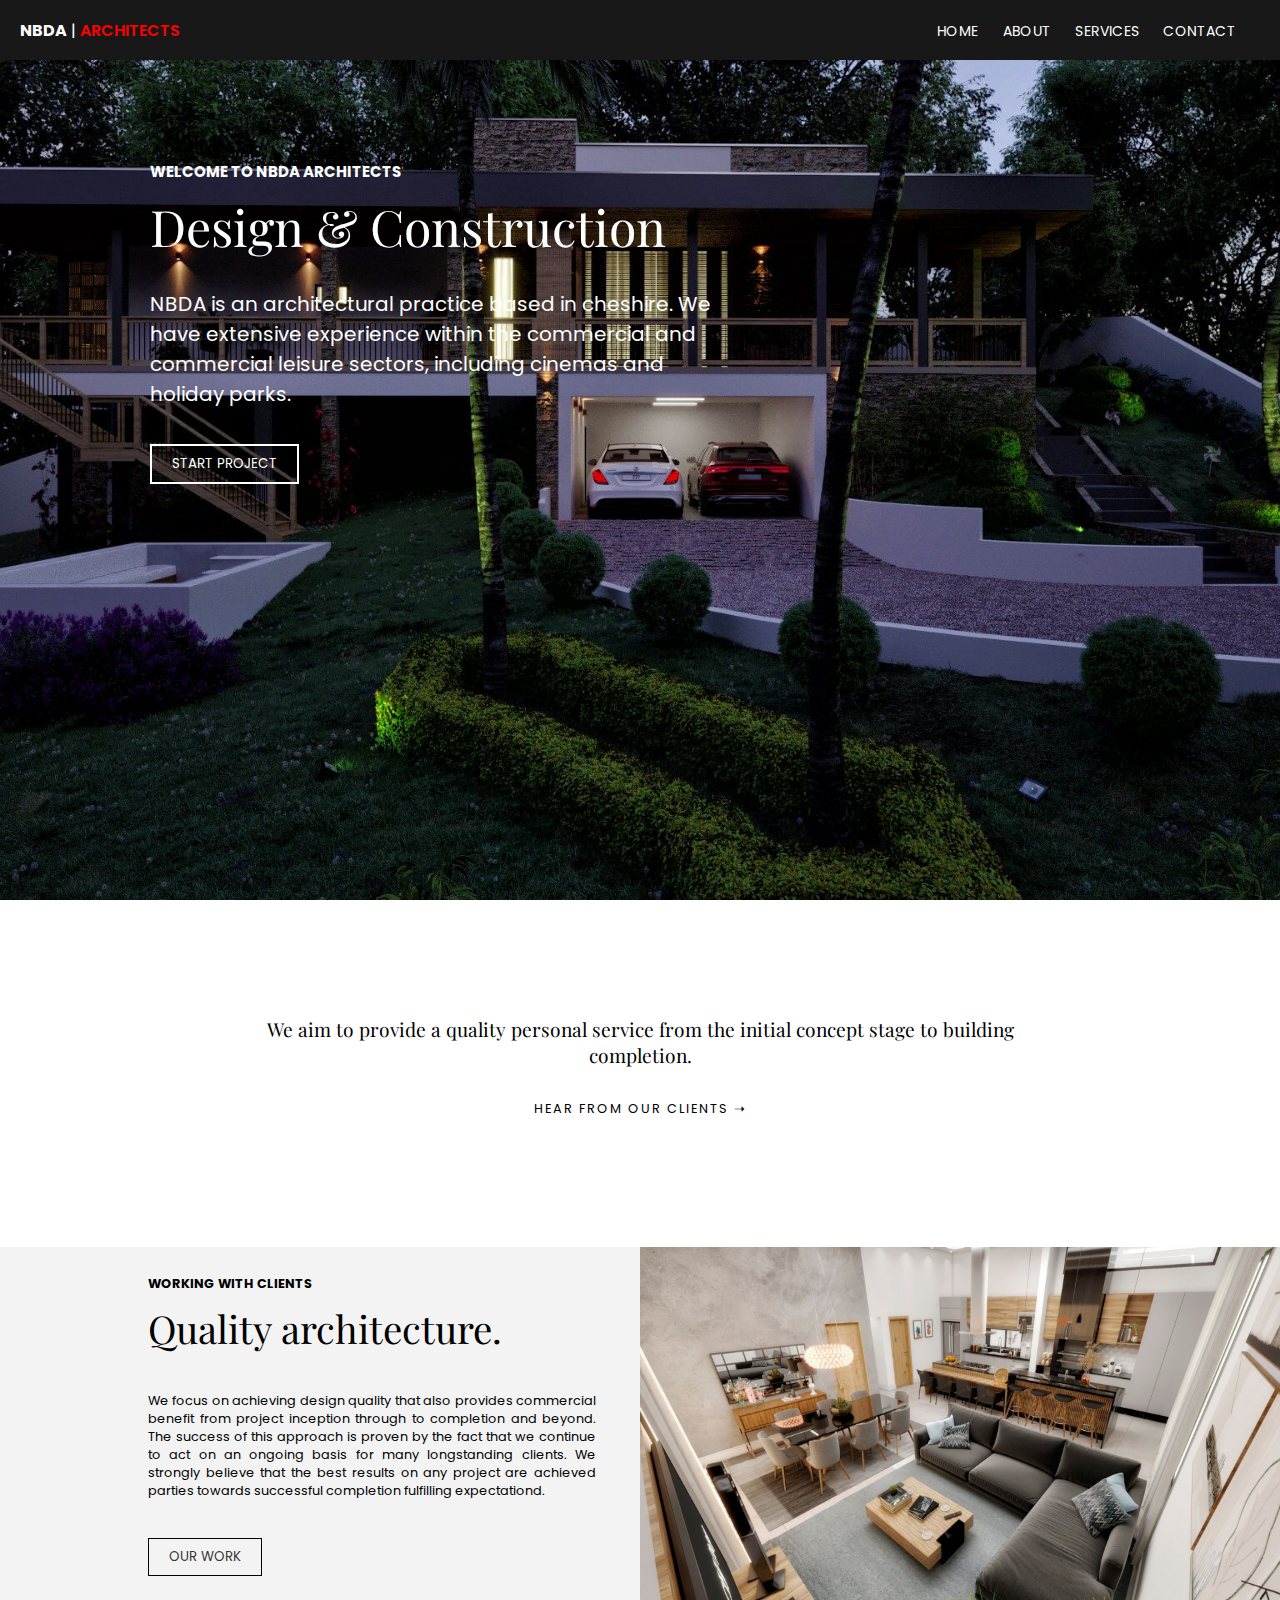
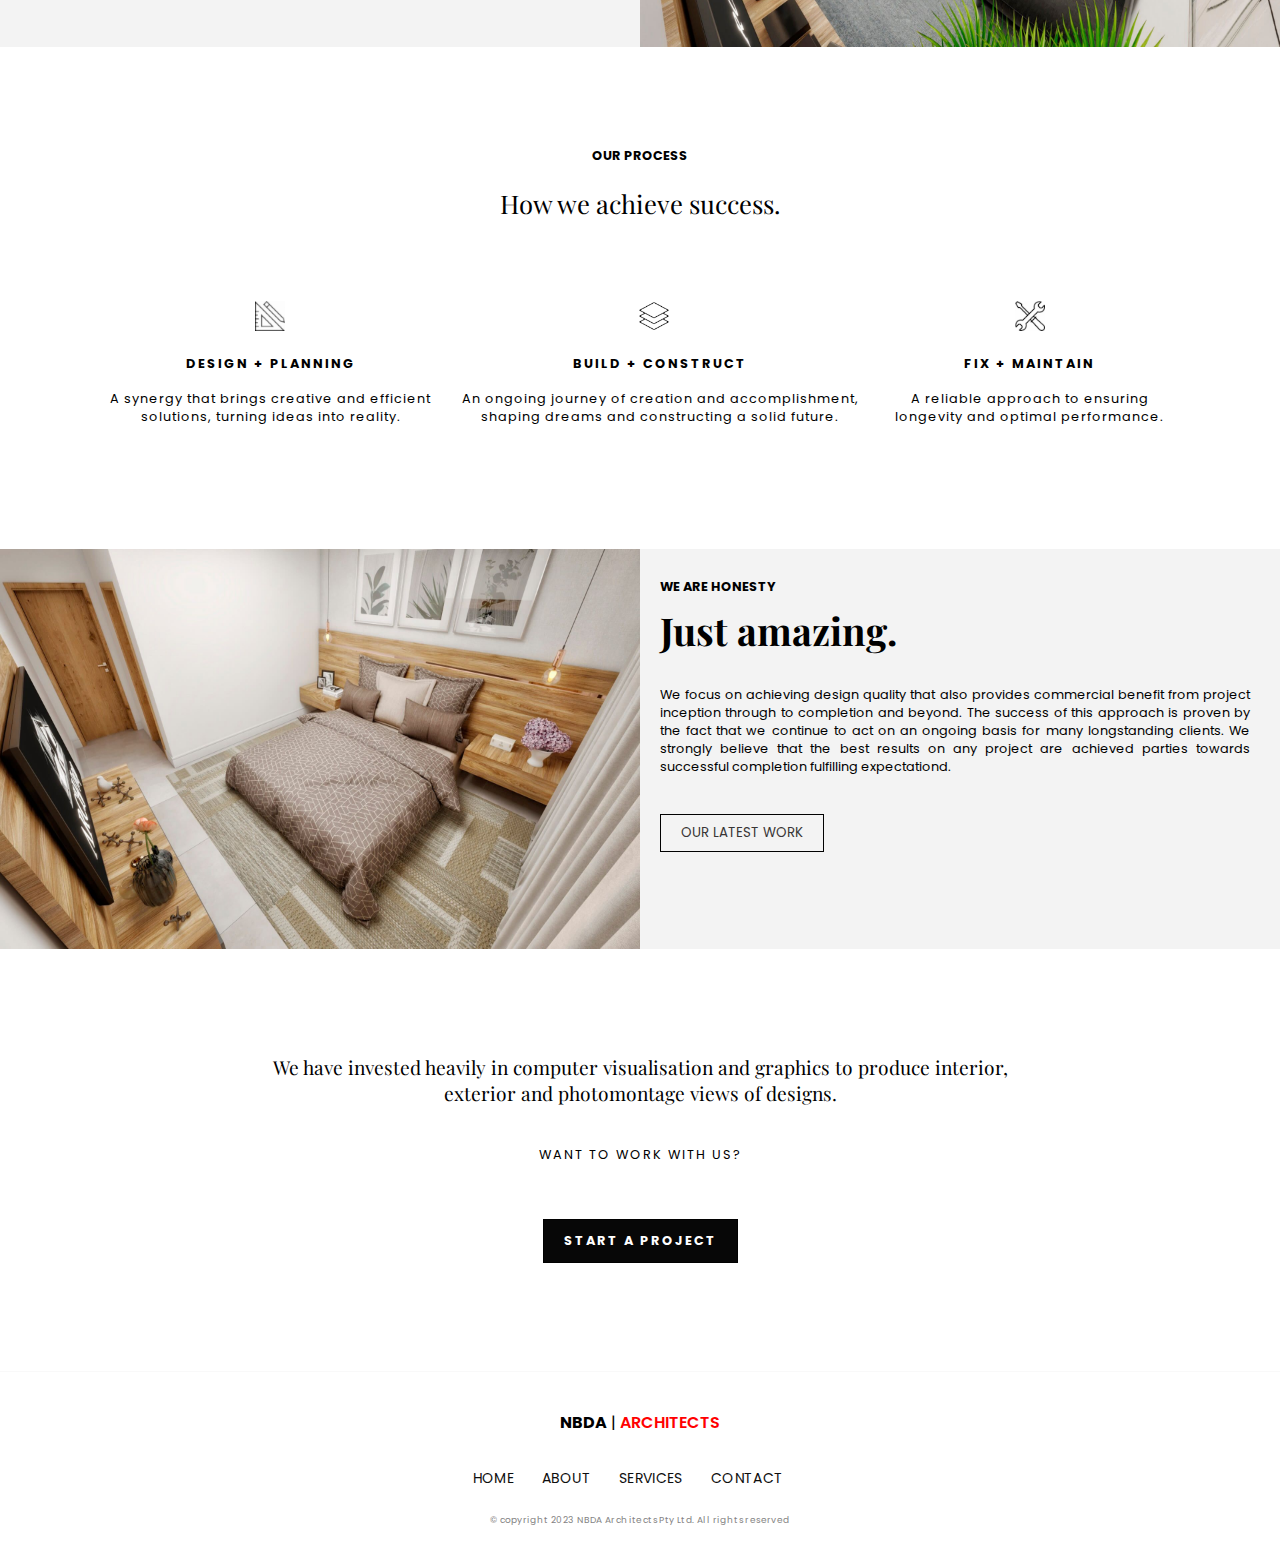
<file: index.html>
<!DOCTYPE html>
<html lang="en">
<head>
    <meta charset="UTF-8">
    <meta name="viewport" content="width=device-width, initial-scale=1.0">
    <link rel="stylesheet" href="style.css">
    <script defer src="bt.js"></script>
    <!-- box icons link -->
    <link rel="stylesheet" href="https://cdn.jsdelivr.net/npm/boxicons@latest/css/boxicons.min.css">
    <title>NBDA</title>
</head>
    <body>
        <header>
            <div class="container">
                <section class="logo"><strong>NBDA</strong> | <span>ARCHITECTS</span></section>
                <nav class="nav">
                    <ul class="navlist">
                        <li><a href="index.html">HOME</a></li>
                        <li><a href="about.html">ABOUT</a></li>
                        <li><a href="services.html">SERVICES</a></li>
                        <li><a href="contact.html">CONTACT</a></li>
                    </ul>
                    <div class="bx bx-menu" id="menu-icon"></div>
                    <div class="close-icon" id="close-icon">&#10006;</div>
                </nav>
               
            </div>
            <img class="background-image" src="img/front-casa.jpeg" alt="Imagem de Fundo">

            <section class="hero">
                <h1>WELCOME TO NBDA ARCHITECTS</h1>
                <h2 class="design">Design & Construction </h2>
                <p>
                    NBDA is an architectural practice based in cheshire. We have extensive experience within
                    the commercial and commercial leisure sectors, including cinemas and holiday parks.
                </p>
                <button class="button-nav"  type="button"><a href="contact.html">START PROJECT</a></button>
                
            </section>
        </header>

        <section class="hear-from">
            <h2>We aim to provide a quality personal service from the initial concept stage to building completion.</h2>
            <p><a href="cliente.html">HEAR FROM OUR CLIENTS ➝</a></p>
        </section>

        <section class="working">
            <img src="img/sala.jpeg" alt="sala de estar">
            <div class="text">
                <h1>WORKING WITH CLIENTS</h3>
                <h2 class="a">Quality architecture.</p>
                <p class="b">
                    We focus on achieving design quality that also provides commercial benefit from project inception through to completion and beyond.
                    The success of this approach is proven by the fact that we continue to act on an ongoing basis for many longstanding clients.
                    We strongly believe that the best results on any project are achieved parties towards successful completion fulfilling expectationd.
                </p>
                <button class="latest"><a href="services.html">OUR WORK</a></button>
            </div>
        </section>

        <section class="our-process">
            <h1>OUR PROCESS</h1>
            <h2 class="c">How we achieve success.</h2>

            <div class="container">
                
                <div class="icon">
                    <div class="icon-picture">
                        <img src="img/icon-regu2.jpg" alt="">
                    </div>
                    <div class="icon-info">
                        <h4>DESIGN + PLANNING</h4>
                        <p>A synergy that brings creative and efficient solutions, turning ideas into reality.</p>
                    </div>
                </div>
                <div class="icon">
                    <div class="icon-picture">
                        <img src="img/layers-icon2.jpg" alt="">
                    </div>
                    <div class="icon-info">
                        <h4>BUILD + CONSTRUCT</h4>
                        <p>An ongoing journey of creation and accomplishment, shaping dreams and constructing a solid future.</p>

                    </div>
                </div>
                <div class="icon">
                    <div class="icon-picture">
                        <img src="img/icon-tools2.jpg" alt="">
                    </div>
                    <div class="icon-info">
                        <h4>FIX + MAINTAIN</h4>
                        <p>A reliable approach to ensuring longevity and optimal performance.</p>

                    </div>
                </div>
            </div>
        </section>

        <section class="amazing">
            <img src="img/quarto.jpeg" alt="Quarto">
            <div class="text">
                <h1>WE ARE HONESTY</h3>
                <h2 class="a">Just amazing.</h2>
                <p class="b">
                    We focus on achieving design quality that also provides commercial benefit from project inception through to completion and beyond.
                    The success of this approach is proven by the fact that we continue to act on an ongoing basis for many longstanding clients.
                    We strongly believe that the best results on any project are achieved parties towards successful completion fulfilling expectationd.
                </p>
                <button class="latest"> <a href="services.html">OUR LATEST WORK</a></button>
            </div>
        </section>

        <section class="want">
            <h1>We have invested heavily in computer visualisation and graphics to produce
                interior, exterior and photomontage views of designs.
            </h1>
            <h2 class="c">WANT TO WORK WITH US?</h2>
            <button class="start"><a href="contact.html"><strong>START A PROJECT</strong></a></button>
        </section>
        <footer >
            <hr>
            <div class="footer">
                <section class="logo"><strong>NBDA</strong> | <span>ARCHITECTS</span></section>
                <nav>
                    <ul>
                        <li><a href="index.html">HOME</a></li>
                        <li><a href="about.html">ABOUT</a></li>
                        <li><a href="services.html">SERVICES</a></li>
                        <li><a href="contact.html">CONTACT</a></li>
                            
                    </ul>
                </nav>
            </div>
            <div class="copyright-text">
               &copy; copyright 2023 NBDA Architects Pty Ltd. All rights reserved
            </div>
        </footer>
        

        
        
    </body>
</html>
</file>
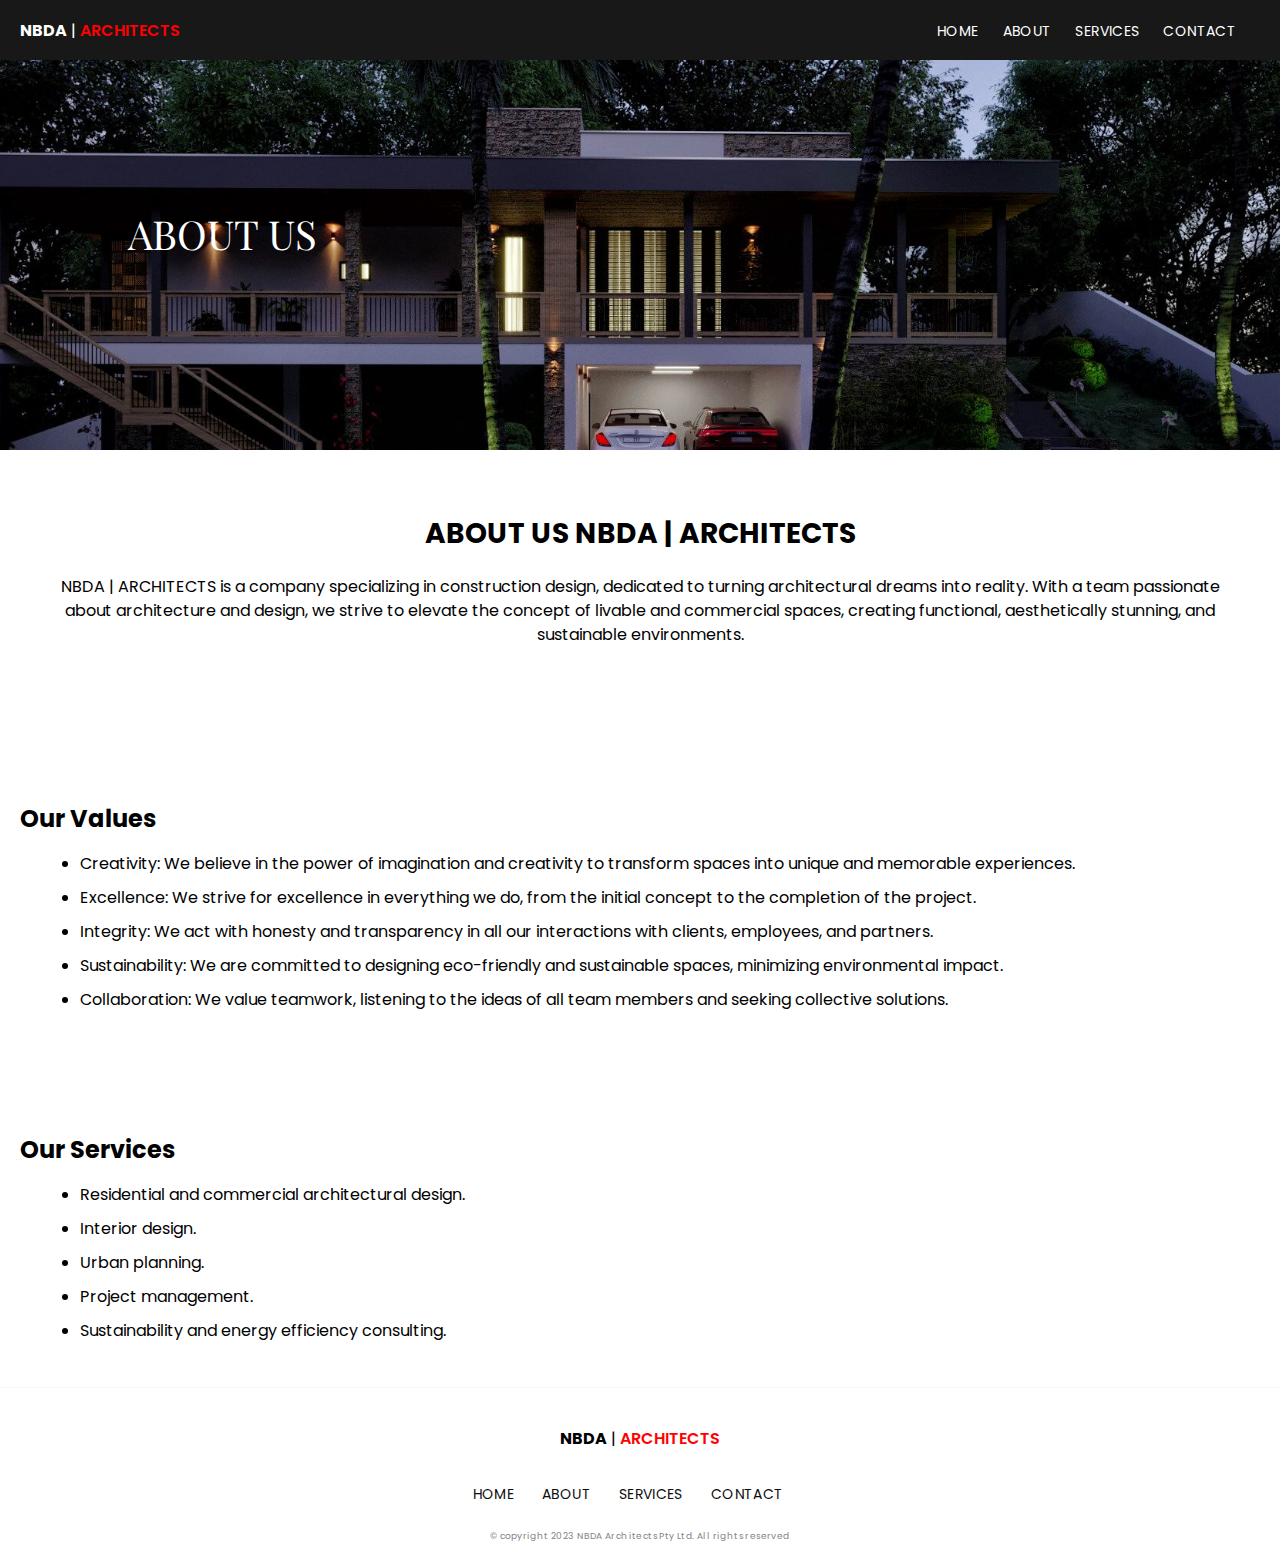
<file: about.html>
<!DOCTYPE html>
<html lang="en">
<head>
    <meta charset="UTF-8">
    <meta name="viewport" content="width=device-width, initial-scale=1.0">
    <script defer src="bt.js"></script>
    <link rel="stylesheet" href="style.css">
    <script defer src="scripts.js"></script>
    <!-- box icons link -->
    <link rel="stylesheet" href="https://cdn.jsdelivr.net/npm/boxicons@latest/css/boxicons.min.css">


    <title>NBDA</title>
</head>
    <body>
        <header class="front-about about">
            <div class="container">
                <section class="logo"><strong>NBDA</strong> | <span>ARCHITECTS</span></section>
                <nav class="nav">
                    <ul class="navlist">
                        <li><a href="index.html">HOME</a></li>
                        <li><a href="about.html">ABOUT</a></li>
                        <li><a href="services.html">SERVICES</a></li>
                        <li><a href="contact.html">CONTACT</a></li>
                    </ul>
                    <div class="bx bx-menu" id="menu-icon"></div>
                    <div class="close-icon" id="close-icon">&#10006;</div>
                </nav>
               
            </div>
            <img class="background" src="img/front.jpeg" alt="Imagem de Fundo">

            <section class="about">
                <h1>ABOUT US</h1>
            </section>
        </header>
        <section class="about-section">
            <h2>ABOUT US NBDA | ARCHITECTS</h2>
            <p>NBDA | ARCHITECTS is a company specializing in construction design, dedicated to turning architectural dreams into reality. With a team passionate about architecture and design, we strive to elevate the concept of livable and commercial spaces, creating functional, aesthetically stunning, and sustainable environments.</p>
          </section>
        
          <section class="values-section">
            <h3>Our Values</h3>
            <ul>
              <li>Creativity: We believe in the power of imagination and creativity to transform spaces into unique and memorable experiences.</li>
              <li>Excellence: We strive for excellence in everything we do, from the initial concept to the completion of the project.</li>
              <li>Integrity: We act with honesty and transparency in all our interactions with clients, employees, and partners.</li>
              <li>Sustainability: We are committed to designing eco-friendly and sustainable spaces, minimizing environmental impact.</li>
              <li>Collaboration: We value teamwork, listening to the ideas of all team members and seeking collective solutions.</li>
            </ul>
          </section>
        
          <section class="services-section">
            <h3>Our Services</h3>
            <ul>
              <li>Residential and commercial architectural design.</li>
              <li>Interior design.</li>
              <li>Urban planning.</li>
              <li>Project management.</li>
              <li>Sustainability and energy efficiency consulting.</li>
            </ul>
          </section>
       
        <footer >
            <hr>
            <div class="footer">
                <section class="logo"><strong>NBDA</strong> | <span>ARCHITECTS</span></section>
                <nav>
                    <ul>
                        <li><a href="index.html">HOME</a></li>
                        <li><a href="about.html">ABOUT</a></li>
                        <li><a href="services.html">SERVICES</a></li>
                        <li><a href="contact.html">CONTACT</a></li>
                            
                    </ul>
                </nav>
            </div>
            <div class="copyright-text">
               &copy; copyright 2023 NBDA Architects Pty Ltd. All rights reserved
            </div>
        </footer>
        

        
        
    </body>
</html>
</file>
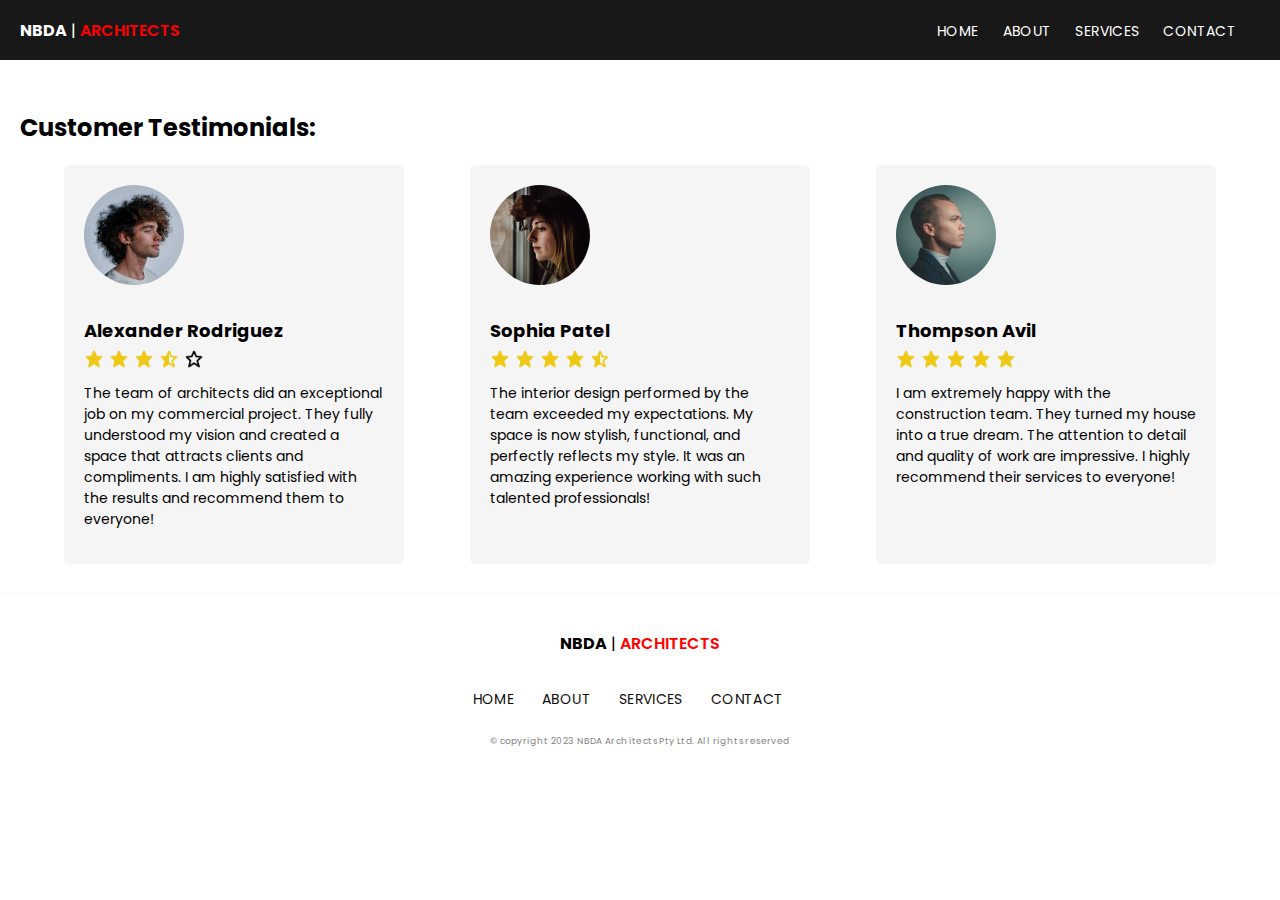
<file: cliente.html>
<!DOCTYPE html>
<html lang="en">
<head>
    <meta charset="UTF-8">
    <meta name="viewport" content="width=device-width, initial-scale=1.0">
    <link rel="stylesheet" href="style-cliente.css">
    <script defer src="scripts.js"></script>
    <script defer src="bt.js"></script>
    <!-- box icons link -->
    <link rel="stylesheet" href="https://cdn.jsdelivr.net/npm/boxicons@latest/css/boxicons.min.css">


    <title>NBDA</title>
</head>
    <body>
        <header>
            <div class="container">
                <section class="logo"><strong>NBDA</strong> | <span>ARCHITECTS</span></section>
                <nav class="nav">
                    <ul class="navlist">
                        <li><a href="index.html">HOME</a></li>
                        <li><a href="about.html">ABOUT</a></li>
                        <li><a href="services.html">SERVICES</a></li>
                        <li><a href="contact.html">CONTACT</a></li>
                    </ul>
                    <div class="bx bx-menu" id="menu-icon"></div>
                    <div class="close-icon" id="close-icon">&#10006;</div>
                </nav>
               
            </div>
            
        </header>
        <section class="customer-review">
            <h1>Customer Testimonials:</h1>
            <div class="testimonial-gallery">
                <div class="testimonial ">
                    <img class="avatar" src="img/client-1.jpg" alt="Rosto do Cliente">
                    <h2>Alexander Rodriguez</h2>
                    <div class="stars">
                        <div class="star full"></div>
                        <div class="star full"></div>
                        <div class="star full"></div>
                        <div class="star half"></div>
                        <div class="star empty"></div>
                    </div>
                    <p>
                        The team of architects did an exceptional job on my commercial project. They fully understood my vision and created a space that attracts clients and compliments.
                        I am highly satisfied with the results and recommend them to everyone!
                    </p>
                </div>
            
                <div class="testimonial">
                    <img class="avatar" src="img/client-2.jpg" alt="Rosto do Cliente">
                    <h2>Sophia Patel</h2>
                    <div class="stars">
                        <div class="star full"></div>
                        <div class="star full"></div>
                        <div class="star full"></div>
                        <div class="star full"></div>
                        <div class="star half"></div>
                    </div>
                    <p>
                        The interior design performed by the team exceeded my expectations. My space is now stylish, functional, and perfectly reflects my style.
                        It was an amazing experience working with such talented professionals!
                    </p>
                </div>
            
                <div class="testimonial">
                    <img class="avatar" src="img/client-3.jpg" alt="Rosto do Cliente">
                    <h2>Thompson Avil</h2>
                    <div class="stars">
                        <div class="star full"></div>
                        <div class="star full"></div>
                        <div class="star full"></div>
                        <div class="star full"></div>
                        <div class="star full"></div>
                    </div>
                    <p>
                        I am extremely happy with the construction team. They turned my house into a true dream. The attention to detail and quality of work are impressive.
                        I highly recommend their services to everyone!
                    </p>
                </div>
            </div>


       
        <footer >
            <hr>
            <div class="footer">
                <section class="logo"><strong>NBDA</strong> | <span>ARCHITECTS</span></section>
                <nav>
                    <ul>
                        <li><a href="index.html">HOME</a></li>
                        <li><a href="about.html">ABOUT</a></li>
                        <li><a href="services.html">SERVICES</a></li>
                        <li><a href="contact.html">CONTACT</a></li>
                            
                    </ul>
                </nav>
            </div>
            <div class="copyright-text">
               &copy; copyright 2023 NBDA Architects Pty Ltd. All rights reserved
            </div>
        </footer>
        

        
        
    </body>
</html>
</file>
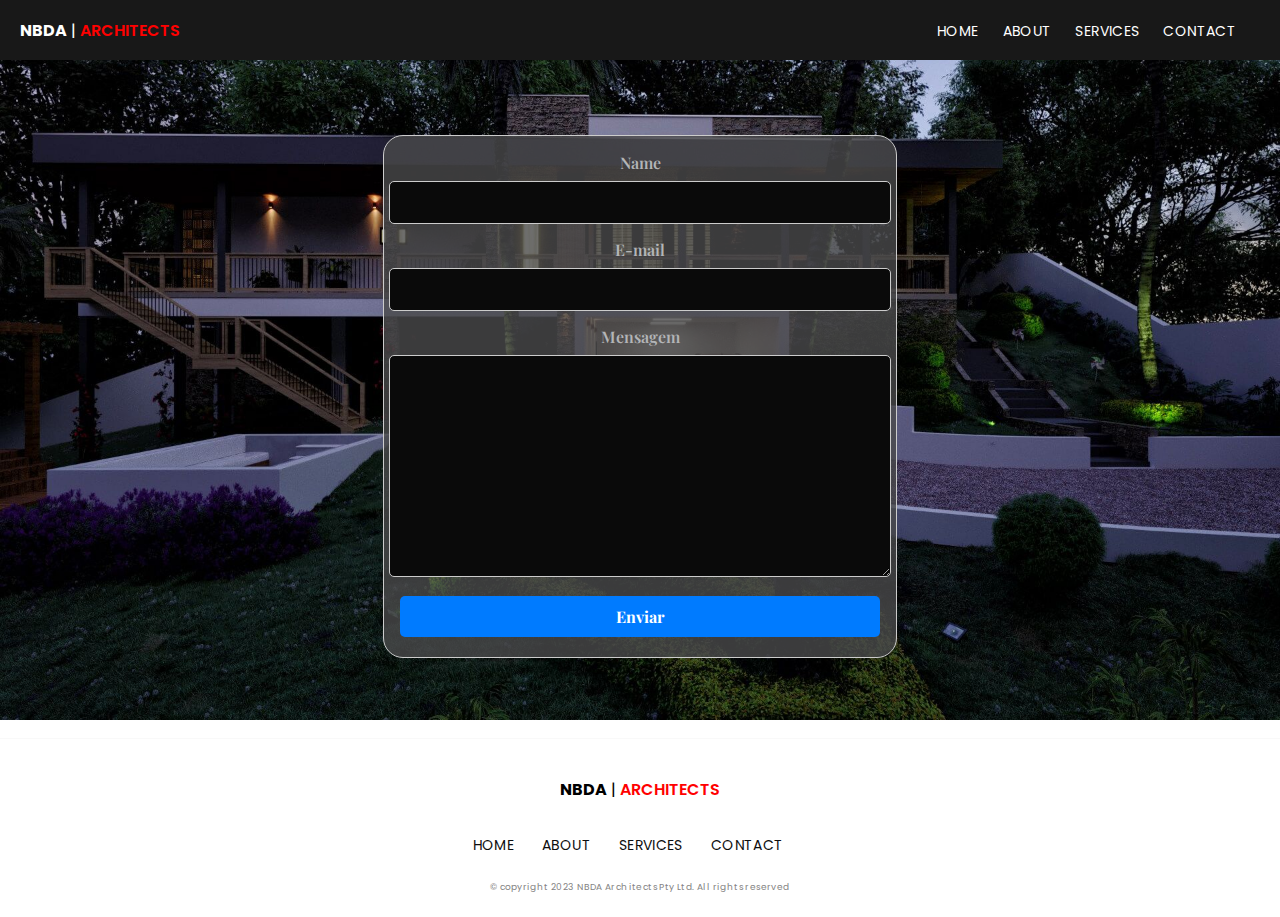
<file: contact.html>
<!DOCTYPE html>
<html lang="en">
<head>
    <meta charset="UTF-8">
    <meta name="viewport" content="width=device-width, initial-scale=1.0">
    <script defer src="bt.js"></script>
    <link rel="stylesheet" href="style-contact.css">
    <script defer src="scripts.js"></script>
    <!-- box icons link -->
    <link rel="stylesheet" href="https://cdn.jsdelivr.net/npm/boxicons@latest/css/boxicons.min.css">


    <title>NBDA</title>
</head>
    <body>
        <header>
            <div class="container">
                <section class="logo"><strong>NBDA</strong> | <span>ARCHITECTS</span></section>
                <nav class="nav">
                    <ul class="navlist">
                        <li><a href="index.html">HOME</a></li>
                        <li><a href="about.html">ABOUT</a></li>
                        <li><a href="services.html">SERVICES</a></li>
                        <li><a href="contact.html">CONTACT</a></li>
                    </ul>
                    <div class="bx bx-menu" id="menu-icon"></div>
                    <div class="close-icon" id="close-icon">&#10006;</div>
                </nav>
               
            </div>
            <img class="background-image" src="img/front-casa.jpeg" alt="Imagem de Fundo">

            <section class="grid">
                <form class="contact" action="https://formsubmit.co/ajax/ajax/santosmayson46@gmail.com"
                method="POST"
                data-form
                >
                    <label for="nome">Name</label>
                    <input type="text" name="nome" id="nome" required/>
                    <label for="email">E-mail</label>
                    <input type="email" name="email" id="email" required/>
                    <label for="mensagem">Mensagem</label>
                    <textarea name="mensagem" id="mensagem" required></textarea>
                    <button class="content" type="submit" data-button>Enviar</button>

                </form>
            </section>

            
        </header>

       
        <footer >
            <hr>
            <div class="footer">
                <section class="logo"><strong>NBDA</strong> | <span>ARCHITECTS</span></section>
                <nav>
                    <ul>
                        <li><a href="index.html">HOME</a></li>
                        <li><a href="about.html">ABOUT</a></li>
                        <li><a href="services.html">SERVICES</a></li>
                        <li><a href="contact.html">CONTACT</a></li>
                            
                    </ul>
                </nav>
            </div>
            <div class="copyright-text">
               &copy; copyright 2023 NBDA Architects Pty Ltd. All rights reserved
            </div>
        </footer>
        

        
        
    </body>
</html>
</file>
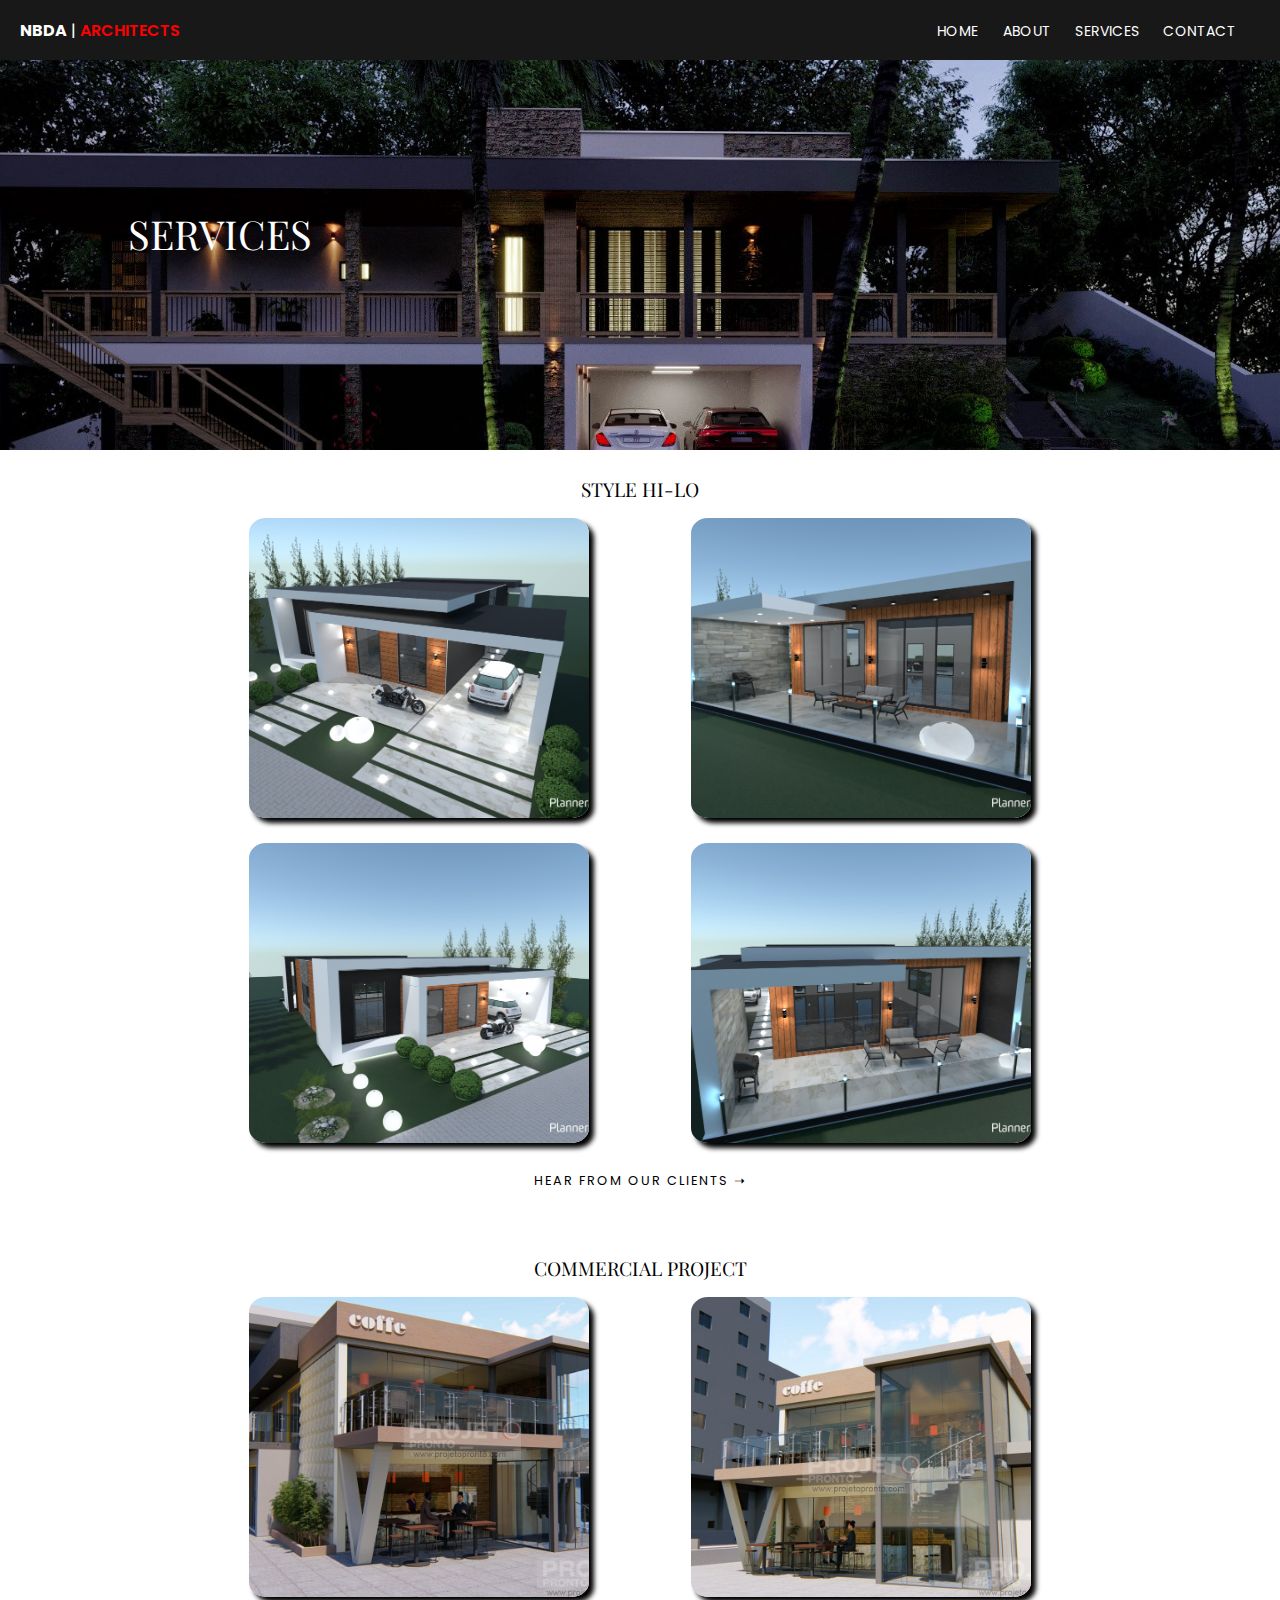
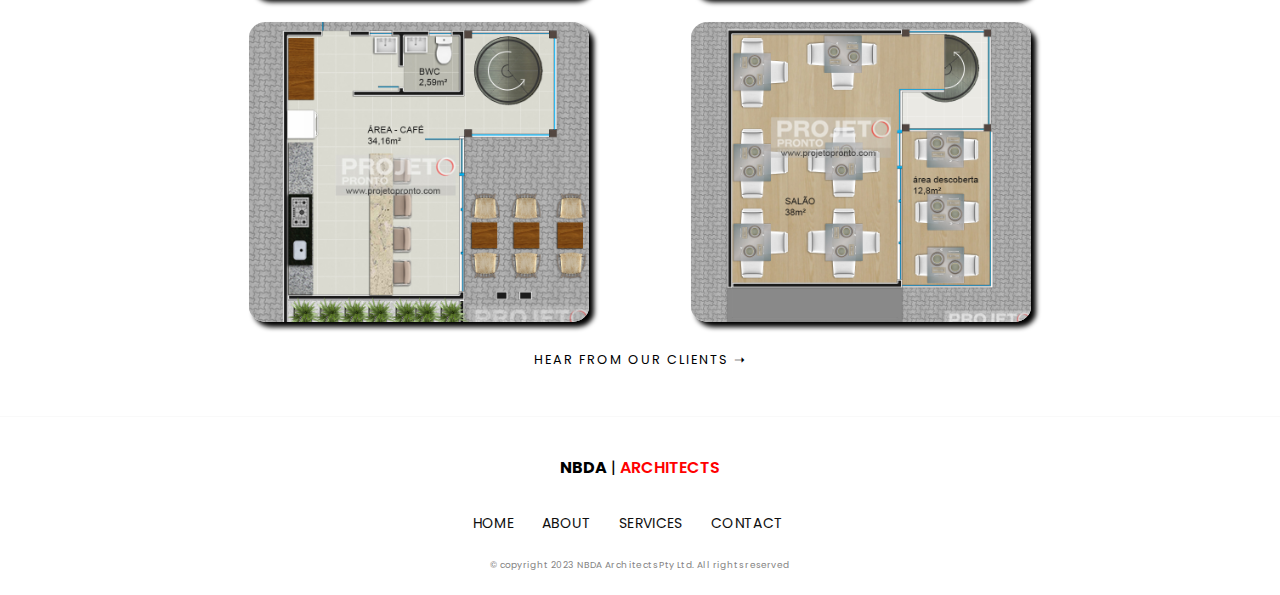
<file: services.html>
<!DOCTYPE html>
<html lang="en">
<head>
    <meta charset="UTF-8">
    <meta name="viewport" content="width=device-width, initial-scale=1.0">
    <script defer src="bt.js"></script>
    <link rel="stylesheet" href="style.css">
    <!-- box icons link -->
    <link rel="stylesheet" href="https://cdn.jsdelivr.net/npm/boxicons@latest/css/boxicons.min.css">
    <title>NBDA</title>
</head>
    <body>
        <header class="front-about about">            
            <div class="container">
                <section class="logo"><strong>NBDA</strong> | <span>ARCHITECTS</span></section>
                <nav class="nav">
                    <ul class="navlist">
                        <li><a href="index.html">HOME</a></li>
                        <li><a href="about.html">ABOUT</a></li>
                        <li><a href="services.html">SERVICES</a></li>
                        <li><a href="contact.html">CONTACT</a></li>
                    </ul>
                    <div class="bx bx-menu" id="menu-icon"></div>
                    <div class="close-icon" id="close-icon">&#10006;</div>
                </nav>
               
            </div>
            <img class="background" src="img/front.jpeg" alt="Imagem de Fundo">
            <section class="about">
                <h1 >SERVICES </h1>
            </section>
        </header>

        <section class="hear-from service">
            <h2>STYLE HI-LO</h2>
            <div class="gallery-container a">
                <a href="img/planta-casa1.jpeg" class="gallery-items">
                    <img src="img/planta-casa1.jpeg" alt="planta casa style hi-lo">
                </a>
                <a href="img/planta-casa11.jpeg" class="gallery-items">
                    <img src="img/planta-casa11.jpeg" alt="planta casa style hi-lo">
                </a>
                <a href="img/planta-casa12.jpeg" class="gallery-items">
                    <img src="img/planta-casa12.jpeg" alt="planta casa style hi-lo">
                </a>
                <a href="img/planta-casa13.jpeg" class="gallery-items">
                    <img src="img/planta-casa13.jpeg" alt="planta casa style hi-lo">
                </a>
            </div>
            
            <p><a href="cliente.html">HEAR FROM OUR CLIENTS ➝</a></p>
        </section>
        <section class="hear-from service">
            <h2>COMMERCIAL PROJECT</h2>
            <div class="gallery-container">
                <a href="img/planta-comercio.jpeg" class="gallery-items">
                    <img src="img/planta-comercio.jpeg" alt="planta casa style hi-lo">
                </a>
                <a href="img/planta-comercio1.jpeg" class="gallery-items">
                    <img src="img/planta-comercio1.jpeg" alt="planta casa style hi-lo">
                </a>
                <a href="img/planta-comercio2.jpeg" class="gallery-items">
                    <img src="img/planta-comercio2.jpeg" alt="planta casa style hi-lo">
                </a>
                <a href="img/planta-comercio3.jpeg" class="gallery-items">
                    <img src="img/planta-comercio3.jpeg" alt="planta casa style hi-lo">
                </a>
            </div>
            
            <p><a href="cliente.html">HEAR FROM OUR CLIENTS ➝</a></p>
        </section>

       
        <footer >
            <hr>
            <div class="footer">
                <section class="logo"><strong>NBDA</strong> | <span>ARCHITECTS</span></section>
                <nav>
                    <ul>
                        <li><a href="index.html">HOME</a></li>
                        <li><a href="about.html">ABOUT</a></li>
                        <li><a href="services.html">SERVICES</a></li>
                        <li><a href="contact.html">CONTACT</a></li>                            
                    </ul>
                </nav>
            </div>
            <div class="copyright-text">
               &copy; copyright 2023 NBDA Architects Pty Ltd. All rights reserved
            </div>
        </footer>
        

        
        
    </body>
</html>
</file>
<file: style.css>
@import url('https://fonts.googleapis.com/css2?family=Playfair+Display&display=swap');
@import url('https://fonts.googleapis.com/css2?family=Poppins:wght@200&display=swap');
@import url('https://fonts.googleapis.com/css2?family=Poppins:wght@200;300&display=swap');



/* Reset de estilos */

body {
    margin: 0;
    font-family: 'Poppins', sans-serif;
  }
  
  /* Container */
  .container {
    max-width: 100%;
    margin: auto;
  }
  
  /* Header */
  header {
    height: 100vh;
  }

  .background-image {
    position: absolute;
    top: 0;
    left: 0;
    width: 100%;
    height: 100%;
    object-fit: cover;
    z-index: -1; 
  }
  header .container {
    display: flex;
    align-items: center;
    justify-content: space-between;
    background-color: #181818;
    height: 60px;
  }
  
  header .logo {
    display: inline-block;
    color: white;
    font-size: 16px;
    margin-left: 20px;

  }
  span{
    color: rgb(255, 0, 0);
    font-weight: 600;
  }
  .bx{
    color: #ffffff;

    
  }
  
  #menu-icon{
    font-size: 42px;
    z-index: 10001;
    cursor: pointer;
    margin-left: 25px;
    display:none;
  }
  #close-icon {
    font-size: 42px;
    position: absolute;
    top: 10px;
    right: 20px;
    display: none;
    color: #fff;
    z-index: 1;
  }
    

  header nav {
    display: inline-block;
    
  }

  
  header nav ul {
    margin: 0 20px;
    padding: 0;
  }
  
  header nav ul li {
    display: inline-block;
  }
  
  header nav ul li a {
    color: white;
    letter-spacing: 0.37px;
    text-decoration: none;
    margin-right: 24px;
    font-size: 14px;
  }
  .right-content{
    display: flex;
    align-items: center;
  }




  header .hero {
    color: white;
    max-width: 590px;
    margin-left: 150px;
  }
  
  header .hero h1 {
    margin-top: 100px;
    font-size: 15px;
  }
  
  header .hero h2.design {
    margin-top: 0;
    font-size: 50px;
    margin-bottom: 29px;
    font-family: 'Playfair Display', serif;
    font-weight: normal;
  }
  
  header .hero p {
    font-size: 20px;
    margin-top: 0;
    margin-bottom: 10px;
  }
  
  header .hero .button-nav {
    color: rgb(57, 54, 54);
    margin-top: 25px;
    padding: 8px 20px;
    border: 2px solid #ffffff;
    cursor: pointer;
    font-family: 'Poppins', sans-serif;
  }
  
  /* Section Hear From */
 
  section.hear-from {
    text-align: center;
    padding: 100px;
    margin: auto;
    width: 800px;
  }
  
  section.hear-from h2 {
    font-size: 1.5vw;
    font-family: 'Playfair Display', serif;
    font-weight: normal;
  }
  
  section.hear-from p {
    font-size: 1vw;
    letter-spacing: 0.80px;
    line-height: 50px;
  }
  
  section.hear-from p a {
    color: black;
    text-decoration: none;
    letter-spacing: 2px;
  }
  
  /*button*/
  button{
    background-color: rgba(255, 255, 255, 0);
    color: rgb(0, 0, 0);
    margin-top: 25px;
    padding: 8px 20px;
    border: 1px solid #010101;
    cursor: pointer;
    font-family: 'Poppins', sans-serif;
}
  
  /* Section Working */
  section.working {
    background: #f3f3f3;
    height: 550px;
  }
  
  section.working img {
    width: 50%;
    height: 100%;
    float: right;
  }
  
  section.working .text {
    text-align: justify;
    margin-left: 10vw;
    width: 35%;
    padding: 20px;
  }
  
  section.working h1 {
    font-size: 1vw;
  }
  
  section.working h2.a {
    font-size: 3vw;
    margin: 0 0 30px;
    font-family: 'Playfair Display', serif;
    font-weight: normal;
  }
  
  section.working p.b {
    font-size: 1vw;
    font-weight: normal;
    font-family: 'Poppins', sans-serif;
  }
  section button.latest  a  {
    text-decoration: none;
    color: rgb(57, 54, 54);

  }

    
  /* Section Our Process */
  section.our-process {
    margin: 100px;
  }
  
  section.our-process h1 {
    text-align: center;
    font-size: 1vw;
    margin: 5px;
  }
  
  section.our-process h2.c {
    font-size: 2vw;
    text-align: center;
    font-family: 'Playfair Display', serif;
    font-weight: normal;
  }
  
  section.our-process .container {
    display: flex;
    align-items: center;
    justify-content: space-between;
  }
  
  section.our-process .icon {
    margin-top: 50px;
    padding: 10px;
  }
  
  section.our-process .icon .icon-picture img {
    width: 30px;
    position: relative;
    padding-left: 45%;
  }
  
  section .icon-info h4 {
    text-align: center;
    font-size: 1vw;
    letter-spacing: 2px;
  }
  
  section .icon-info p {
    text-align: center;
    font-size: 1vw;
    letter-spacing: 1px;
  }
  
  /* Section Amazing */
  section.amazing {
    background: #f3f3f3;
    height: 550px;
    display: flex;
  }
  
  section.amazing img {
    width: 50%;
    height: 100%;
  }
  
  section.amazing .text {
    width: 590px;
    text-align: justify;
    padding: 20px;
  }
  
  section.amazing h1 {
    font-size: 1vw;
  }
  
  section.amazing h2.a {
    font-size: 3vw;
    margin: 0 0 30px;
    font-family: 'Playfair Display', serif;
  }
  
  section.amazing p.b {
    font-size: 1vw;
    font-weight: normal;
  }
  
  /* Section Want */
  section.want {
    margin: auto;
    padding: 100px;
    width: 800px;
    text-align: center;
  }
  
  section.want h1 {
    text-align: center;
    font-size: 1.5vw;
    margin: 5px;
    font-weight: normal;
    font-family: 'Playfair Display', serif;
  }
  
  section.want .c {
    text-align: center;
    font-size: 1vw;
    margin: 5px;
    font-weight: normal;
    letter-spacing: 2px;
    margin-top: 40px;
  }
  button a{
    text-decoration: none;
    color: #ffffff;
  }
  button.start {
    text-decoration: none;
    background-color: rgba(1, 1, 1, 0.978);
    border: 1px solid #010101;
    padding: 12px 20px;
    transition-duration: 0.4s;
    cursor: pointer;
    margin-top: 50px;
    font-size: 1vw;
    letter-spacing: 2px;
    
    
  }
  
  /* Footer */
  footer {
    margin: auto;
    text-align: center;
  }
  
  footer hr {
    border: none;
    border-top: 1px solid #e3e3e339;
  }
  
  footer .logo {
    margin: auto;
    padding: 30px;
  }
  
  footer nav {
    display: inline-block;
  }
  
  footer nav ul {
    margin: 0;
    padding: 0;
  }
  
  footer nav ul li {
    display: inline-block;
  }
  
  footer nav ul li a {
    color: rgb(14, 14, 14);
    letter-spacing: 0.37px;
    text-decoration: none;
    margin-right: 24px;
    font-size: 14px;
  }

  footer .copyright-text {
    color: rgb(132, 131, 131);
    height: 60px;
    display: flex;
    align-items: center;
    justify-content: center;
    font-size: 9px;
    letter-spacing: 0.4px;
    line-height: 22px;
}
 /* services*/
 section.service {
  padding: 10px;
  width: 75vw;
  
}
 .gallery-container{
  display: flex;
  flex-wrap: wrap;
  justify-content: space-evenly;
  gap: 2vw;
  padding: 0 1vw;
 
}
.gallery-items{
  width: 340px;
  height: 300px;
}
.gallery-items img{
  width: 100%;
  height: 100%;
  object-fit: cover;
  border-radius: 5%;
  box-shadow: 5px 5px 5px black;
}
/*ABOUT*/
.about {
  height: 50vh;
}
.background {
  position: absolute;
  top: 0;
  left: 0;
  width: 100%;
  height: 50%;
  object-fit: cover;
  z-index: -1; 

}
header .about {
  color: white;
  margin: auto;
  position: absolute;
  left: 10%;
  top: 20%;
}

header .about h1  {
  z-index: 2;
  font-size: 40px;
  font-family: 'Playfair Display', serif;
  font-weight: normal;
  

}
header .about p {
  font-size: 15px;
  margin-top: 0;
  margin-bottom: 10px;
}
.about-section {
  text-align: center;
  padding: 40px;
}

.about-section h2 {
  font-size: 28px;
  font-weight: bold;
  margin-bottom: 20px;
}

.about-section p {
  font-size: 16px;
  line-height: 1.5;
  margin-bottom: 30px;
}

.values-section {
  margin-top: 40px;
  padding: 20px;
}

.values-section h3 {
  font-size: 24px;
  font-weight: bold;
  margin-bottom: 10px;
}

.values-section ul {
  list-style-type: disc;
  margin-left: 20px;
}

.values-section li {
  font-size: 16px;
  line-height: 1.5;
  margin-bottom: 10px;
}

.services-section {
  margin-top: 40px;
  padding: 20px;
}

.services-section h3 {
  font-size: 24px;
  font-weight: bold;
  margin-bottom: 10px;
}

.services-section ul {
  list-style-type: disc;
  margin-left: 20px;
}

.services-section li {
  font-size: 16px;
  line-height: 1.5;
  margin-bottom: 10px;
}


@media(max-width: 1370px){
  section.working {
    height: 400px;
  }
section.amazing {
  height: 400px;
  }

}
@media(max-width: 1150px){
  header .hero {
    margin-top: 300px;
  }
  header .hero p {
    font-size: 15px;
  }
  section.working .text {
    margin-left: 100px;
  }
}
@media(max-width: 950px){
    #menu-icon{
      display: block;
    }
    .navlist{
      display: none;
      position: absolute;
      width: 100%;
      height: 100vh;
      padding: 100px 50px;
      top: 0;
      right: 0;
      bottom: 0;
      left: 100%;
      flex-direction: column;
      backdrop-filter: blur(32px);
      transition: all .6s ease-in-out;
      z-index: 1;
    }
    .navlist a{
      display: block;
      padding: 0;
      margin: 0px 0px 25px 0px;
      font-size: 1.5rem;
    }
    .navlist{
      left:0;
    }
    
    section.working p.b {
      font-size: 1.4vw;
    }
    section.amazing p.b {
      font-size: 1.4vw;
    }


}

@media(max-width: 920px){

  section.hear-from {
    padding-top: 100px;
    width: 500px;
  }
  section.hear-from h2 {
    font-size: 2.2vw;
  }
  section.hear-from p {
    font-size: 1.2vw;
  }
  section.working h1 {
    font-size: 1.2vw;
  }
  section.our-process h1 {
    font-size: 1.2vw;
  }
  section.our-process h2.c {
    font-size: 2.2vw;
  }
  section .icon-info p {
    font-size: 1.3vw;
  }
  section.amazing h1 {
    font-size: 1.2vw;
  }
  section.want {
    padding-top: 100px;
    width: 500px;
  }
  section.want h1 {
    font-size: 2vw;
  }
  section.want .c {
    font-size: 1.2vw;
}
 

}
@media(max-width: 750px){
  header .container {
    max-width: 100%;
  }
  section.hear-from {
    padding-top: 100px;
    width: 500px;
  }
  section.hear-from p {
    font-size: 1.5vw; 
  }
  section.amazing img {
    width: 60%;
  }
  section.working h1 {
    font-size: 1.5vw;
  }
  section.working p.b {
    font-size: 1.7vw;
  }
  section.working .text {
   margin-left: 0px;
  }
  section.working img {
    width: 60%;
  }
  section.our-process .container {
    display: grid;
  }
  section.our-process h1 {
    font-size: 1.5vw;
  }
  section.our-process h2.c {
    font-size: 2.5vw;
  }
  section.amazing h1 {
    font-size: 1.5vw;
  }
  section .icon-info p {
    font-size: 1.4vw;
  }
  section.amazing p.b {
    font-size: 1.7vw;
  }
  section.want {
    padding-top: 100px;
    width: 500px;
  }
  section.want h1 {
    font-size: 2.5vw;
  }
  section.want .c {
    font-size: 1.5vw;
  }
  button.start {
    font-size: 1.5vw;
  }
}
@media(max-width: 570px){
  header .hero {
    margin-left: 50px;
  }
  section.hear-from {
    width: auto;
  }
  section.hear-from h2 {
    font-size: 2.5vw;
  }
  section.hear-from p {
    font-size: 1.9vw;
  }
  section.working {
    height: 350px;
  }
  button {
    margin-top: 0px;
  }
  section.working .text {
    transform: translateX(15%);
    width: auto;
    padding: 10px;
  }
  section.working img {
    transform: translateX(30%);
    clip-path: inset(0 30% 0 0);
    overflow: hidden;

  }
  section.working h1 {
    font-size: 1.9vw;
  }
  section.working h2.a {
    font-size: 3.5vw;
  }
  section.working p.b {
    font-size: 1.9vw;
  }
  section.our-process h1 {
    font-size: 1.9vw;
  }
  section .icon-info h4 {
    font-size: 1.5vw;
  }
  section .icon-info p {
    font-size: 1.9vw;
  }
  section.amazing {
    height:350px;

  }
  section.amazing h1 {
    font-size: 1.9vw;
  }
  section.amazing h2.a {
    font-size: 3.5vw;
  }
  section.amazing p.b {
    font-size: 1.9vw;
  }
  section.amazing {
    height: 300px;
  }
  section.amazing .text {
    margin-left: -70px;
    width: auto;
    padding: 10px;
  }
  section.amazing img {
    transform: translateX(-30%);
    clip-path: inset(0 0 0 30%);
    overflow: hidden;
    width: 400%;
  }
  section.want {
    width: auto;
  }
  section.want .c {
    font-size: 1.9vw;
  }
}
</file>
<file: style-cliente.css>
@import url('https://fonts.googleapis.com/css2?family=Playfair+Display&display=swap');
@import url('https://fonts.googleapis.com/css2?family=Poppins:wght@200&display=swap');
@import url('https://fonts.googleapis.com/css2?family=Poppins:wght@200;300&display=swap');



/* Reset de estilos */

body {
    margin: 0;
    font-family: 'Poppins', sans-serif;
  }
  
  /* Container */
  .container {
    max-width: 100%;
    margin: auto;
  }
  
  /* Header */
  header {
    height: 10vh;
  }
  
  header .container {
    display: flex;
    align-items: center;
    justify-content: space-between;
    background-color: #181818;
    height: 60px;
  }
  
  header .logo {
    display: inline-block;
    color: white;
    font-size: 16px;
    margin-left: 20px;
  }
  span{
    color: rgb(255, 0, 0);
    font-weight: 600;
  }
  .bx{
    color: #ffffff;

    
  }
  
  #menu-icon{
    font-size: 42px;
    z-index: 10001;
    cursor: pointer;
    margin-left: 25px;
    display:none;
  }
  #close-icon {
    font-size: 42px;
    position: absolute;
    top: 10px;
    right: 20px;
    display: none;
    color: #fff;
    z-index: 1;
  }
  
  header nav {
    display: inline-block;
    
  }

  
  header nav ul {
    margin: 0 20px;
    padding: 0;
  }
  
  header nav ul li {
    display: inline-block;
  }
  
  header nav ul li a {
    color: white;
    letter-spacing: 0.37px;
    text-decoration: none;
    margin-right: 24px;
    font-size: 14px;
  }
  header button {

    background-color: rgba(255, 255, 255, 0);
    color: white;
    border: 2px solid #e7e7e7;
    padding: 5px 6px;
    margin: 4px 10px;
    cursor: pointer;
    
  }
  header button a {
    text-align: center;
    margin-left: 20px;
    margin-right: 10px;

    
  }  

 .testimonial-gallery {
  display: flex;
  flex-wrap: wrap;
  justify-content: space-between;
  gap: 2vw;
  padding: 0 5vw;

}

.testimonial {
  width: 300px;
  padding: 20px;
  margin-bottom: 20px;
  background-color: #f5f5f5;
  border-radius: 5px;
}

.testimonial img.avatar {
  width: 100px;
  height: 100px;
  border-radius: 50%;
  margin-bottom: 10px;
}
 h1 {
  font-size: 24px;
  margin-bottom: 5px;
  margin: auto;
  padding: 20px;
}

.testimonial h2 {
  font-size: 18px;
  margin-bottom: 5px;
}

.testimonial p {
  font-size: 14px;
  line-height: 1.5;
}

.stars {
  display: flex;
  align-items: center;
  margin-bottom: 10px;
}

.star {
  display: inline-block;
  width: 20px;
  height: 20px;
  background-image: url(img/star-solid-24.png); /* substitua "star.png" pela imagem das estrelas */
  background-size: cover;
  background-repeat: no-repeat;
  margin-right: 5px;
}


.star.half {
  background-image: url(img/star-half-solid-24.png);
}
.star.empty{
  background-image: url(img/star-regular-24.png);

}
/* Footer */
footer {
  margin: auto;
  text-align: center;
}

footer hr {
  border: none;
  border-top: 1px solid #e3e3e339;
}

footer .logo {
  margin: auto;
  padding: 30px;
}

footer nav {
  display: inline-block;
}

footer nav ul {
  margin: 0;
  padding: 0;
}

footer nav ul li {
  display: inline-block;
}

footer nav ul li a {
  color: rgb(14, 14, 14);
  letter-spacing: 0.37px;
  text-decoration: none;
  margin-right: 24px;
  font-size: 14px;
}

footer .copyright-text {
  color: rgb(132, 131, 131);
  height: 60px;
  display: flex;
  align-items: center;
  justify-content: center;
  font-size: 9px;
  letter-spacing: 0.4px;
  line-height: 22px;
}
@media(max-width: 950px){
  #menu-icon{
    display: block;
  }
  .navlist{
    display: none;
    position: absolute;
    width: 100%;
    height: 100vh;
    padding: 100px 50px;
    top: 0;
    right: 0;
    bottom: 0;
    left: 100%;
    flex-direction: column;
    backdrop-filter: blur(32px);
    background-color: rgba(8, 8, 8, 0.5);
    transition: all .6s ease-in-out;
    z-index: 1;
  }
  .navlist a{
    display: block;
    padding: 0;
    margin: 0px 0px 25px 0px;
    font-size: 1.5rem;
  }
  .navlist{
    left:0;
  }
}
</file>
<file: style-contact.css>
@import url('https://fonts.googleapis.com/css2?family=Playfair+Display&display=swap');
@import url('https://fonts.googleapis.com/css2?family=Poppins:wght@200&display=swap');
@import url('https://fonts.googleapis.com/css2?family=Poppins:wght@200;300&display=swap');



/* Reset de estilos */

body {
    margin: 0;
    font-family: 'Poppins', sans-serif;
  }
  
  /* Container */
  .container {
    max-width: 100%;
    margin: auto;
  }
  
  /* Header */
  header {
    height: 80vh;
  }
  .background-image {
    position: absolute;
    top: 0;
    left: 0;
    width: 100%;
    height: 80%;
    object-fit: cover;
    z-index: -1; 
   
  }
  
  header .container {
    display: flex;
    align-items: center;
    justify-content: space-between;
    background-color: #181818;
    height: 60px;
  }
  
  header .logo {
    display: inline-block;
    color: white;
    font-size: 16px;
    margin-left: 20px;

  }
  span{
    color: rgb(255, 0, 0);
    font-weight: 600;
  }
  .bx{
    color: #ffffff;

    
  }
  
  #menu-icon{
    font-size: 42px;
    z-index: 10001;
    cursor: pointer;
    margin-left: 25px;
    display:none;
  }
  #close-icon {
    font-size: 42px;
    position: absolute;
    top: 10px;
    right: 20px;
    display: none;
    color: #fff;
    z-index: 1;
  }
  
  header nav {
    display: inline-block;
    
  }

  
  header nav ul {
    margin: 0 20px;
    padding: 0;
  }
  
  header nav ul li {
    display: inline-block;
  }
  
  header nav ul li a {
    color: white;
    letter-spacing: 0.37px;
    text-decoration: none;
    margin-right: 24px;
    font-size: 14px;
  }
  header button {

    background-color: rgba(255, 255, 255, 0);
    color: white;
    border: 2px solid #e7e7e7;
    padding: 5px 6px;
    margin: 4px 10px;
    cursor: pointer;
    
  }
  header button a {
    text-align: center;
    margin-left: 20px;
    margin-right: 10px;

    
  }  
  
  /* Footer */
  footer {
    padding-top: 10px;
    margin: auto;
    text-align: center;
  }
  
  footer hr {
    border: none;
    border-top: 1px solid #e3e3e339;
  }
  
  footer .logo {
    margin: auto;
    padding: 30px;
  }
  
  footer nav {
    display: inline-block;
  }
  
  footer nav ul {
    margin: 0;
    padding: 0;
  }
  
  footer nav ul li {
    display: inline-block;
  }
  
  footer nav ul li a {
    color: rgb(14, 14, 14);
    letter-spacing: 0.37px;
    text-decoration: none;
    margin-right: 24px;
    font-size: 14px;
  }

  footer .copyright-text {
    color: rgb(132, 131, 131);
    height: 60px;
    display: flex;
    align-items: center;
    justify-content: center;
    font-size: 9px;
    letter-spacing: 0.4px;
    line-height: 22px;
}

  
 /* contact*/
 

 
 form{
  width:100% ;
  max-width: 30rem;
  margin: auto;
  position: absolute;
  left: 50%;
  top: 15%;
  transform:translate(-50%) ;
}
form.contact{
  color: #ffffff;
  min-width: 10vh;
  display: grid;
  place-items: center;
  padding: 1rem;
  background: #4a4a4bcc ;
  font-family: 'Playfair Display', serif;
  border-radius: 20px;
 
}
.grid {
  z-index: 2;
  display: grid;
  place-items: center;
}

.contact {
  border: 1px solid #ccc;
  border-radius: 5px;
}


.contact input,
.contact textarea {
  width: 100%;
  padding: 10px;
  margin-bottom: 15px;
  border: 1px solid #ccc;
  border-radius: 5px;
}

.contact button {
  width: 100%;
  padding: 10px;
  background-color: #007bff;
  color: #fff;
  border: none;
  border-radius: 5px;
  cursor: pointer;
}


label,
input,
textarea,
button {
  display: block;
}
input,
textarea,
button {
  width: 100%;
  font: inherit;
  padding: 1.25 rem;
  font-weight: 700;
}

input,
textarea {
  margin-bottom: 1rem;
  color: rgb(120, 102, 102);
  background: #0a0a0a;
  border: 0.125rem solid transparent;
  border-radius: 1.25rem;
  transition: border-color 0.3s;
  box-shadow: 0.3s;

}
input:hover,
input:focus,
textarea:hover,
textarea:focus{
  outline: none;
  border-color:#1d90f5 ;
  box-shadow: 0 0 0 0.3125rem #26344a;
}
label{
  margin-bottom: 0.5rem;
  color: #b3b5b7;
  font-weight: 600;
}
textarea{
  min-height: 12.5rem;
  resize: vertical;
}
button:hover,
button:focus {
  outline: none;
  background: #1c70d3;
}
button:disabled{
  cursor: not-allowed;
  background: #555b69;
}

@media(max-width: 950px){
  #menu-icon{
    display: block;
  }
  .navlist{
    display: none;
    position: absolute;
    width: 100%;
    height: 100vh;
    padding: 100px 50px;
    top: 0;
    right: 0;
    bottom: 0;
    left: 100%;
    flex-direction: column;
    backdrop-filter: blur(32px);
    transition: all .6s ease-in-out;
    z-index: 1;
  }
  .navlist a{
    display: block;
    padding: 0;
    margin: 0px 0px 25px 0px;
    font-size: 1.5rem;
  }
  .navlist{
    left:0;
  }
} 
/* Media query para ajustar o tamanho do formulário em telas menores */
@media (max-width: 768px) {
  .contact {
    max-width: 300px; /* Reduza a largura máxima do formulário para telas menores */
  }
}
</file>
